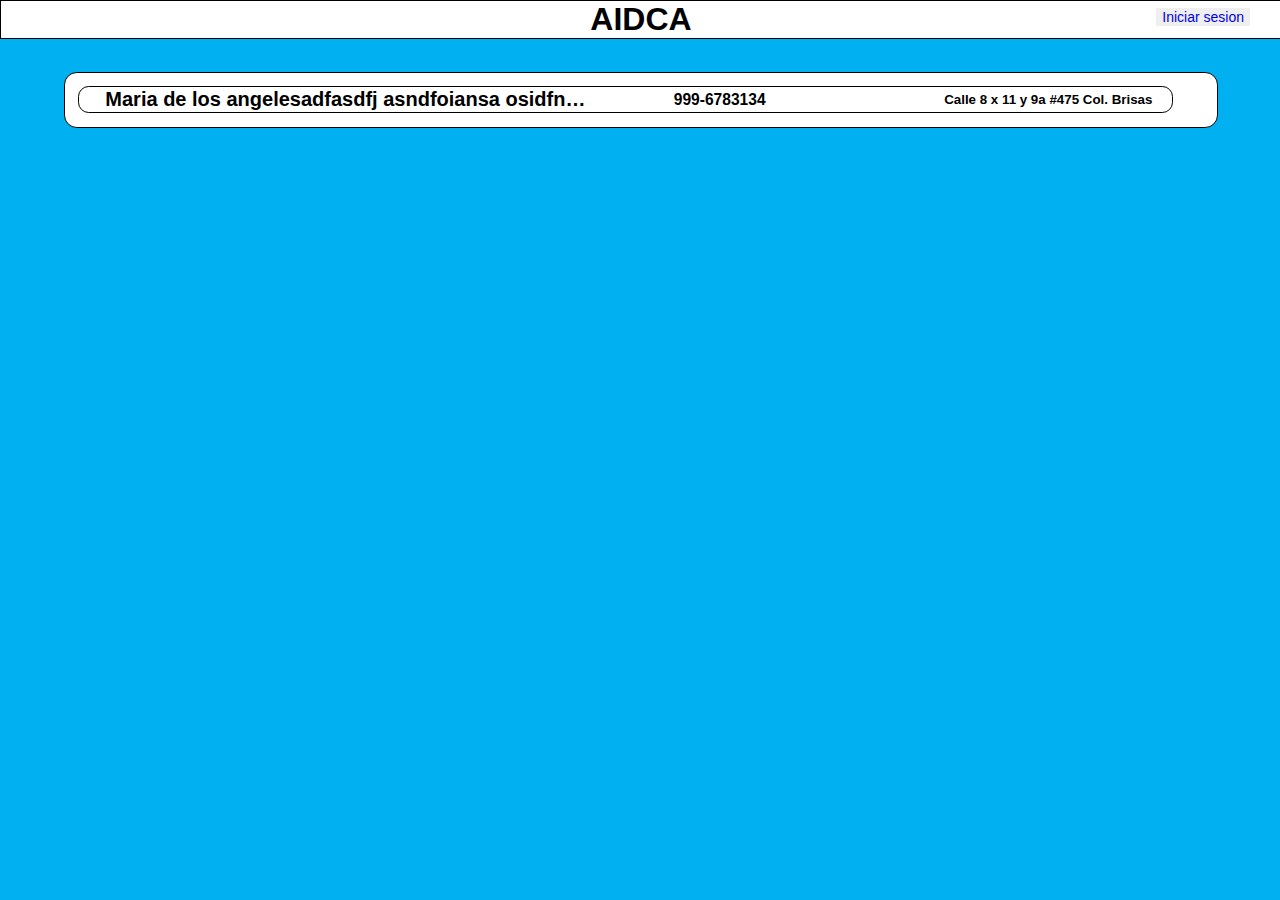
<file: src/index.html>
<!DOCTYPE html>
<html lang="en" dir="ltr">
  <head>
    <meta charset="utf-8">
    <link rel="stylesheet" href="Css/style.css">
    <title>AIDCA</title>
  </head>
  <body>
      <header class="dm-header">
        <h1>AIDCA</h1>
        <button class="dm-login" type="button" name="login"><a href="login.html">Iniciar sesion</a></button>
      </header>

      <div class="dm-list" id="listaCentros">
        <button type="button" name="center" class="dm-center">
            <h2>Maria de los angelesadfasdfj asndfoiansa osidfnoasdinfo aisdnfoaisndfoiasdnfoaisdnf</h2>
            <h3>999-6783134</h3>
            <h4>Calle 8 x 11 y 9a  #475 Col. Brisas</h4>
        </button>
      </div>

      <script src="js/jquery-3.4.1.min.js"></script>
      <script src="js/listaCentrosAcopio.js"></script>
  </body>
</html>
</file>
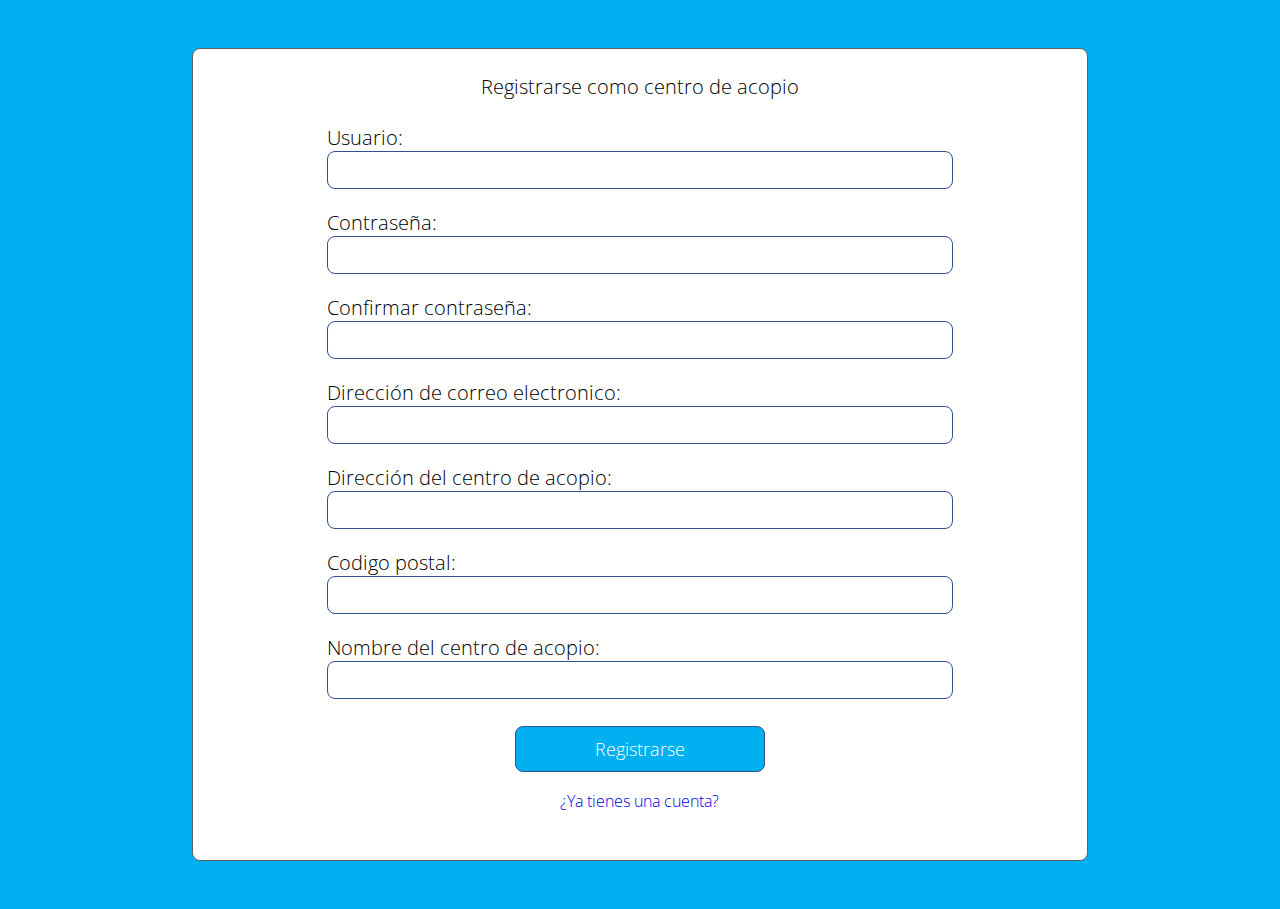
<file: registro.html>
<!DOCTYPE html>
<html lang="en">
<head>
  <meta charset="UTF-8">
  <meta name="viewport" content="width=device-width, initial-scale=1.0">
  <meta http-equiv="X-UA-Compatible" content="ie=edge">
  <link rel="stylesheet" href="Css/style.css?v=<?php echo(rand()); ?>" />
  <link href="https://fonts.googleapis.com/css?family=Open+Sans" rel="stylesheet">
  <title>Registrarse</title>
</head>
<body>

  <!-- / Inicio contenedor del formulario -->
  <form action="registrarDatos.php" method="post" class="contenedor-form" onsubmit="return validarRegistro();">
    <div class="formulario">
      <h1>Registrarse como centro de acopio</h1>
      <div class="contenedor-inputs">
        <label for="usuario">Usuario:</label>
        <input type="text" placeholder="" id="usuario" name="usuario" required/>

        <label for="password">Contraseña:</label>
        <input type="password" placeholder="" id="password" name="password" required/>

        <label for="confirmPassword">Confirmar contraseña:</label>
        <input type="password" placeholder="" id="confirmPassword" name="confirmPassword" required/>

        <label for="correoElectronico">Dirección de correo electronico:</label>
        <input type="email" placeholder="" id="email" name="email" required/>

        <label for="direccion">Dirección del centro de acopio:</label>
        <input type="text" placeholder="" id="direccion" name="direccion" required/>

        <label for="codigoPostal">Codigo postal:</label>
        <input type="text" placeholder="" id="codigoPostal" name="codigoPostal" required/>

        <label for="nombreCentroAcopio">Nombre del centro de acopio:</label>
        <input type="text" placeholder="" id="nombreCentroAcopio" name="nombreCentroAcopio" required/>

        <input type="submit" value="Registrarse" />

        <a href="login.html">¿Ya tienes una cuenta?</a>
      </div>
    </div>
  </form>
  <!-- / Fin contenedor del formulario -->

<script src="js/validarFormularios.js"></script>
</body>
</html>
</file>
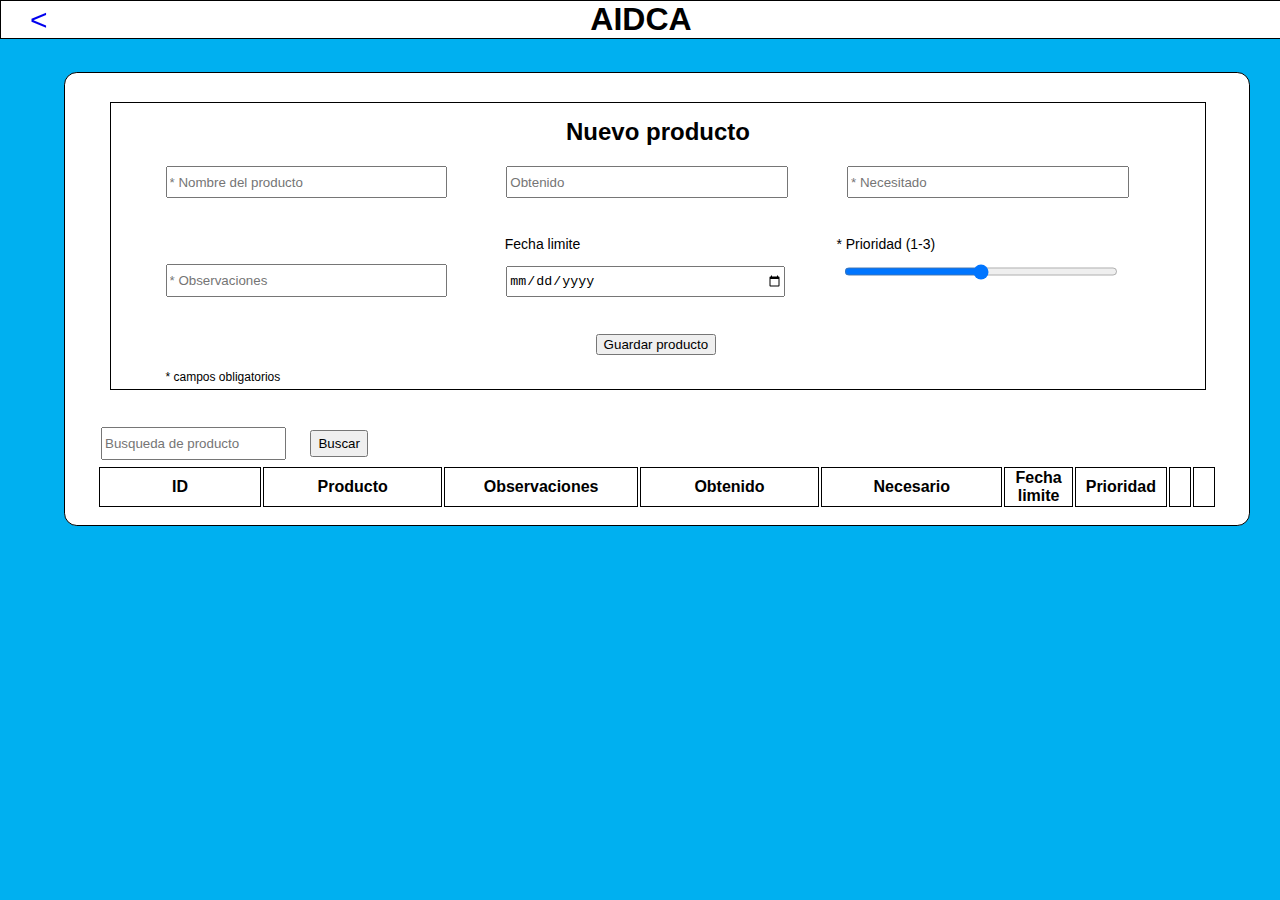
<file: src/center-editor.html>
<!DOCTYPE html>
<html lang="en" dir="ltr">
  <head>
    <link rel="stylesheet" href="Css/style.css">
    <meta charset="utf-8">
    <title>AIDCA</title>
  </head>
  <body>
    <header>
      <div class="ce-header">
        <a href="main-page.html"><</a>
        <h1>AIDCA</h1>
      </div>
    </header>

    <div class="ce-body">
      <div class="ce-add">
        <h2>Nuevo producto</h2>

        <form class="new-product" id="productos-form">
          <input type="text" id="nombreProducto" name="nombreProducto" placeholder="* Nombre del producto">
          <input type="number" id="cantidadActual" name="cantidadActual" placeholder="Obtenido">
          <input type="number" id="cantidadRequerida" name="cantidadRequerida" placeholder="* Necesitado">
          <div class="ce-bottom-form">
            <label class="lb-date"for="date">Fecha limite</label>
            <label class="lb-prio"for="priority">* Prioridad (1-3)</label>
            <br>
            <input type="text" id="observaciones" name="observaciones" placeholder="* Observaciones">
            <input type="date" id="fechaLimite" name="fechaLimite" placeholder="Fecha limite">
            <input type="range" id="prioridad" name="prioridad" min="1" max= "3">
            <input type="hidden" id="id-producto"/>
          </div>
          <br>

          <div class="submt">
            <input type="submit" value="Guardar producto" name="reg-producto-btn">
          </div>
        </form>
        <h4>* campos obligatorios</h4>
      </div>

      <div class="ce-search">
        <form class="searching" action="index.html" method="post">
          <input type="text" name="search" placeholder="Busqueda de producto">
          <input type="submit" value="Buscar">
        </form>
      </div>
      <div class="ce-table">

        <table>

          <thead>
            <th>ID</th>
            <th>Producto</th>
            <th>Observaciones</th>
            <th>Obtenido</th>
            <th>Necesario</th>
            <th>Fecha limite</th>
            <th>Prioridad</th>
            <th></th>
            <th></th>
          </thead>

          <tbody id="productos-tabla"></tbody>
        </table>

      </div>
    </div>

    <script src="js/jquery-3.4.1.min.js"></script>
    <script src="js/validarSesion.js"></script>
    <script src="js/editorBD.js"></script>
  </body>
</html>
</file>
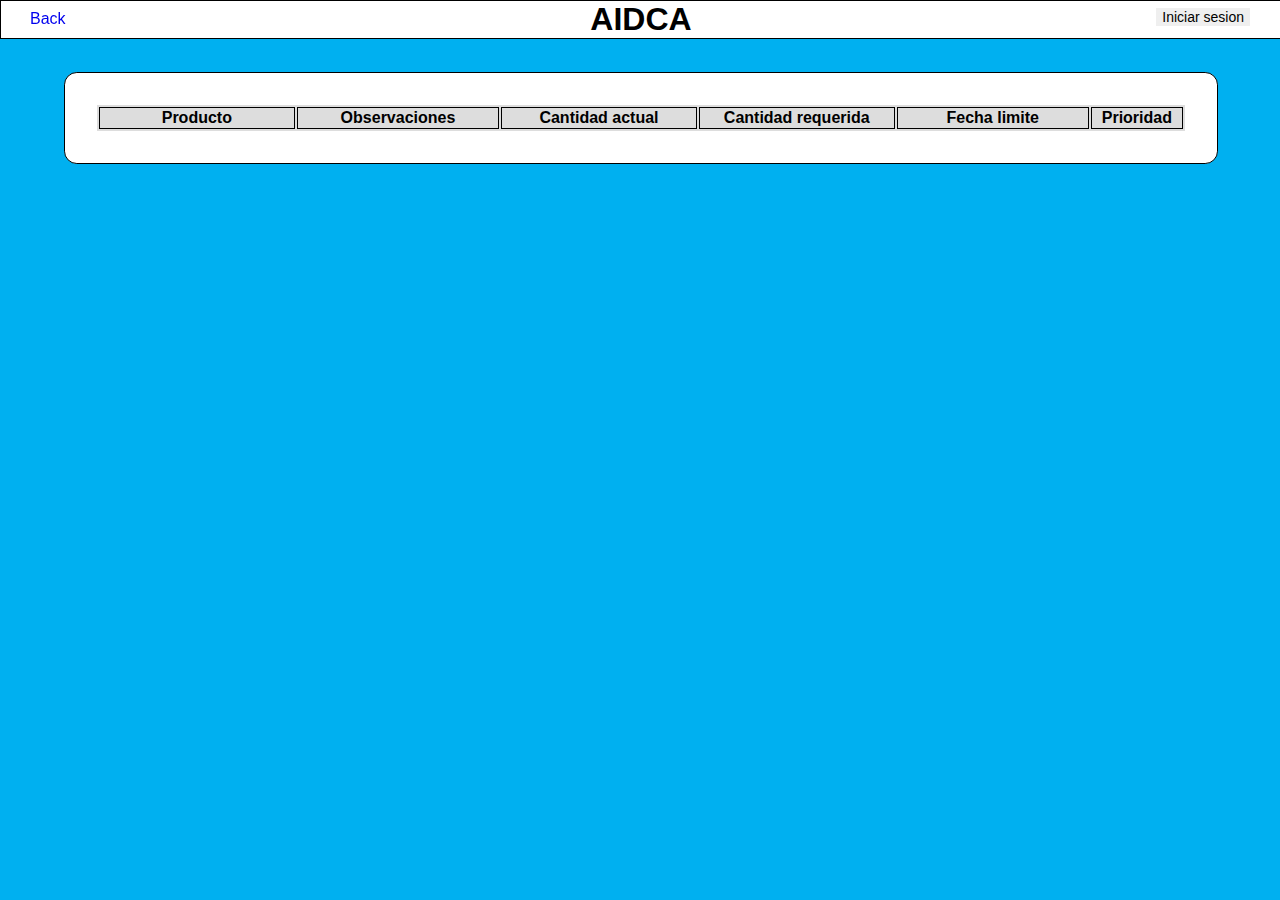
<file: src/donor-info.html>
<!DOCTYPE html>
<html lang="en" dir="ltr">
  <head>
    <meta charset="utf-8">
    <link rel="stylesheet" href="Css/style.css">
    <title>AIDCA</title>
  </head>
  <body>
      <header class="dm-header">
        <h1>AIDCA</h1>
        <button class="dm-login" type="button" name="login">Iniciar sesion</button>
        <a href="index.html">Back</a>
      </header>

      <div class="di-info">
        <div class="pp-info">
          <!-- Informacion cen centro de acopio -->
          <h2 id="nombre-centro"></h2>
          <h3 id="direccion-centro"></h3>
          <h4 id="cp-centro"></h4>
          <h4 id="email-centro"></h4>
          <h4 id="telefono-centro"></h4>
          <h4 id="descripcion-centro"></h4>
        </div>
        <div class="pp-table">
          <table>
            <thead>
              <tr>
                <th class="pp-product">Producto</th>
                <th class="pp-product">Observaciones</th>
                <th class="pp-quantity">Cantidad actual</th>
                <th class="pp-quantity">Cantidad requerida</th>
                <th class="pp-limit">Fecha limite</th>
                <th class="pp-importance">Prioridad</th>
              </tr>
            </thead>
            <tbody id="productos-tabla"></tbody>
          </table>
        </div>
      </div>

      <script src="js/jquery-3.4.1.min.js"></script>
      <script src="js/verInfoCentroAcopio.js"></script>
  </body>
</html>
</file>
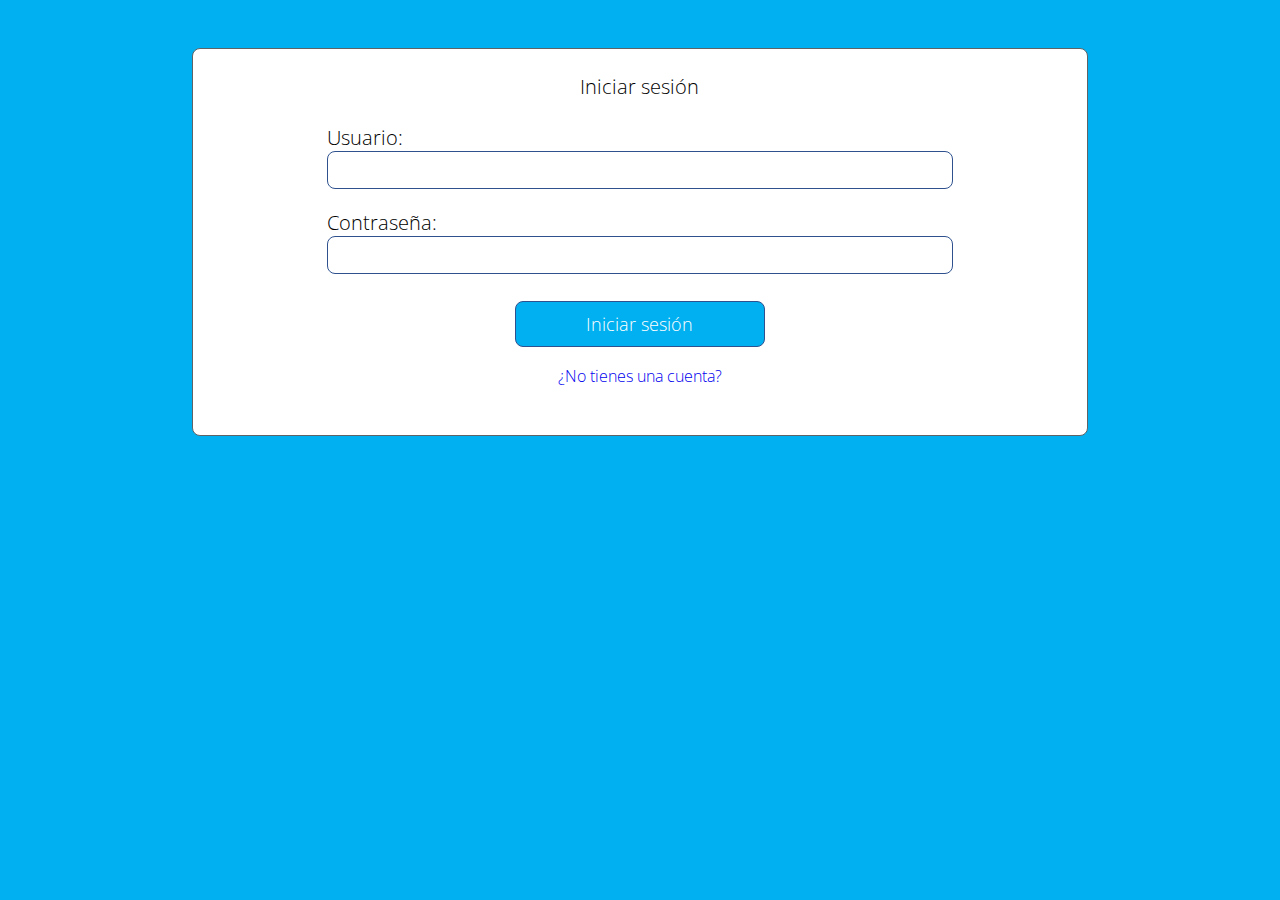
<file: src/login.html>
<!DOCTYPE html>
<html lang="en">
<head>
  <meta charset="UTF-8">
  <meta name="viewport" content="width=device-width, initial-scale=1.0">
  <meta http-equiv="X-UA-Compatible" content="ie=edge">
  <link rel="stylesheet" href="Css/style.css?v=<?php echo(rand()); ?>" />
  <link href="https://fonts.googleapis.com/css?family=Open+Sans" rel="stylesheet">
  <title>Registrarse</title>
</head>
<body>

  <!-- / Inicio contenedor del formulario -->
  <form action="php/iniciarSesion.php" method="post" class="contenedor-form">
    <div class="formulario">
      <h1>Iniciar sesión</h1>
      <div class="contenedor-inputs">
        <label for="usuario">Usuario:</label>
        <input type="text" placeholder="" id="usuario" name="usuario" required/>

        <label for="password">Contraseña:</label>
        <input type="password" placeholder="" id="password" name="password" required/>

        <input type="submit" value="Iniciar sesión" name="login-btn" />

        <a href="registro.html">¿No tienes una cuenta?</a>
      </div>
    </div>
  </form>
  <!-- / Fin contenedor del formulario -->

</body>
</html>
</file>
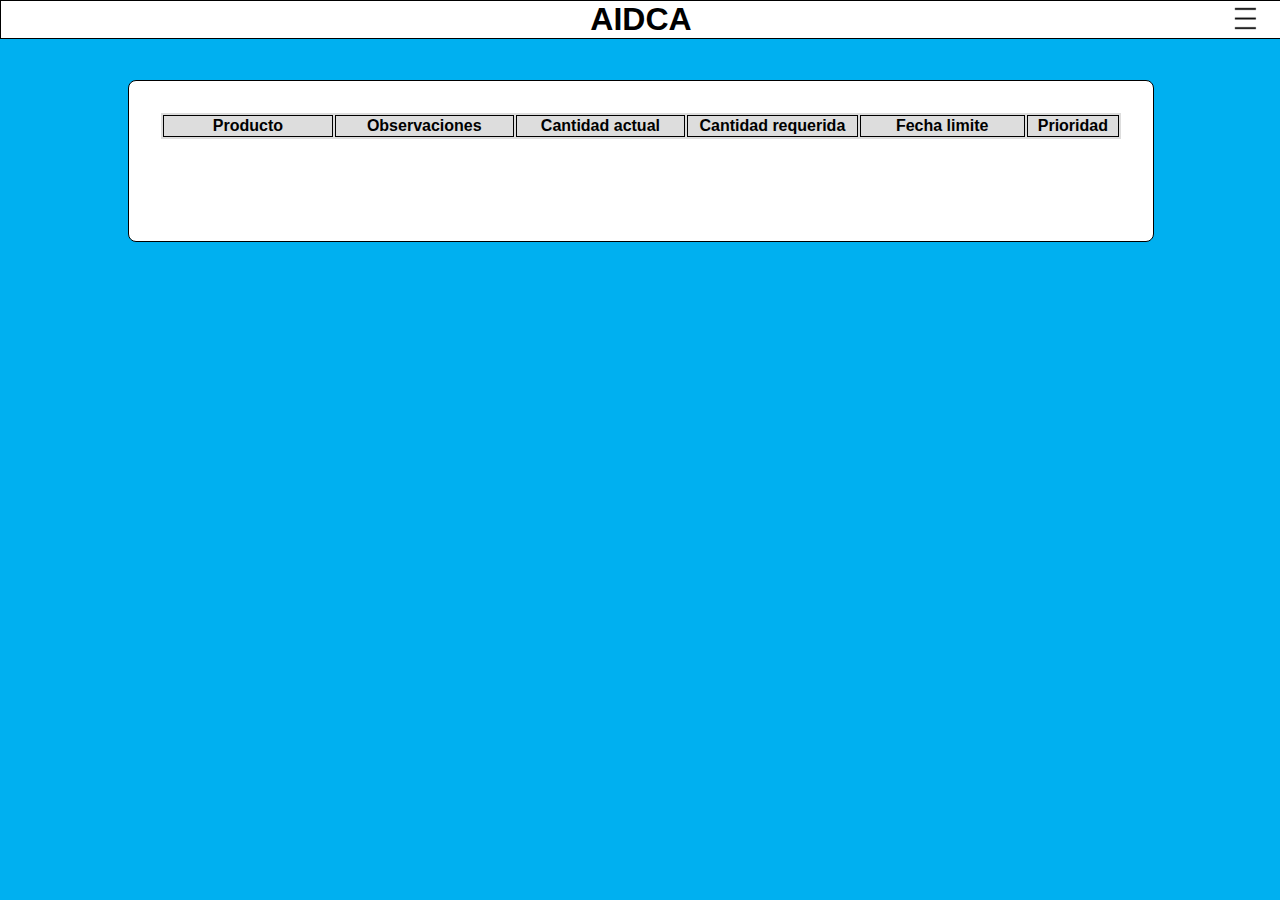
<file: src/main-page.html>
<!DOCTYPE html>
<html lang="es" dir="ltr">
  <head>
    <meta charset="utf-8">
    <title>AIDCA</title>
    <link rel="stylesheet" href="Css/style.css">
  </head>
  <body class="pp-body">
    <header class="pp-header">
      <div class="pp-dropdown">
        <img class="dropbtn" src="/images/menu-icon.png" height="30" alt="menu">
        <div class="dropdown-content">
          <a href="center-editor.html">Editor</a>
          <a href="php/logout.php">Cerrar sesión</a>
        </div>
      </div>
      <div class="pp-title">
        <h1>AIDCA</h1>
      </div>

    </header>
    <div class="pp-main-window">
      <div class="pp-info">
        <!-- Informacion cen centro de acopio -->
        <h2 id="nombre-centro"></h2>
        <h3 id="direccion-centro"></h3>
        <h4 id="cp-centro"></h4>
        <h4 id="email-centro"></h4>
        <h4 id="telefono-centro"></h4>
        <h4 id="descripcion-centro"></h4>

      </div>
      <div class="pp-table">
        <table>
          <thead>
            <tr>
              <th class="pp-product">Producto</th>
              <th class="pp-product">Observaciones</th>
              <th class="pp-quantity">Cantidad actual</th>
              <th class="pp-quantity">Cantidad requerida</th>
              <th class="pp-limit">Fecha limite</th>
              <th class="pp-importance">Prioridad</th>
            </tr>
          </thead>
          <tbody id="productos-tabla"></tbody>
        </table>
      </div>
    </div>

    <script src="js/jquery-3.4.1.min.js"></script>
    <script src="js/validarSesion.js"></script>
    <script src="js/datosUsuario.js"></script>
  </body>
</html>
</file>
<file: src/Css/style.css>
/* Quitarle margenes a todo */
* {
  margin: 0;
}
/* Quitarle el color a los enlaces */
a {
  text-decoration: none;
}

/* Estilos generales del body */
body {
  background: rgb(0, 176, 240);
  font-family: 'Open sans', arial;
  font-weight: lighter;
}

/* ==========================================================================
   Estilos de los formularios de registro y login
   ========================================================================== */

/* Contenedor total del formulario */
.contenedor-form {
  background: white;
  width: 70%;
  max-width: 1000px;
  height: auto;
  margin: 3em auto;
  box-sizing: border-box;
  padding-bottom: 3em;
  border: 1px solid rgb(95, 99, 102);
  border-radius: 8px;
}

/* Contenedor interno */
.formulario {
  width: 70%;
  margin: 0 auto;
  text-align: center;
  box-sizing: inherit;
  display: block;
  padding-top: 1.5em;
}

/* Estilos de los componentes del formulario
   ========================================================================== */

.formulario h1 {
  font-size: 20px;
  font-weight: inherit;
}

/* Este contenedor sirve para dejar un espaciado entre el h1 y el resto de etiquetas */
.contenedor-inputs {
  margin-top: 1.5em;
}

.formulario label {
  font-size: 20px;
  display: inherit;
  text-align: left;
  margin-top: 1em;
}

.formulario input {
  width: 100%;
  box-sizing: border-box;
  padding: 6px 10px;
  font-size: 18px;
  font-weight: lighter;
  font-family: 'Open sans', arial;
  border-radius: 8px;
  border: 1px solid rgb(47, 82, 143);
  display: inherit;
}

.formulario input[type="submit"] {
  width: 40%;
  font-family: inherit;
  font-size: 18px;
  background: rgb(0, 176, 240);
  border: 1px solid rgb(47, 82, 143);
  border-radius: 8px;
  margin: 1.5em auto 1em auto;
  box-sizing: border-box;
  padding: 10px 4px;
  color: white;
  -webkit-transition: all ease .1s;
  -o-transition: all ease .1s;
  transition: all ease .1s;
}

/* Animacion del boton */
.formulario input[type="submit"]:hover {
  background: rgb(8, 122, 163);
  cursor: pointer;
}

.formulario a {
  display: block;
  margin-top: 6px;
}

.formulario .msg-errores {
  color: red;
  text-align: left;
}

/* Estilos de la pagina registroResultados
   ========================================================================== */

/* Contenedor interno */
.resultados-registro-cont {
  width: 70%;
  height: 500px;
  font-size: 20px;
  margin: 3em auto;
  box-sizing: border-box;
  display: block;
  padding: 1.5em;
  background: white;
  display: flex;
  justify-content: center;
}

.texto-resultados-registro {
  width: 65%;
  margin-top: 5em;
  text-align: justify;
}

/* Estilos de la pagina principal del centro de acopio
   ========================================================================== */



/* HEADER */

.pp-header{
  position: fixed;
  display: inline-block;
  top: 0;
}

.pp-title{
  position: fixed;
  display: inline-block;
  width: 100%;
  border: 1px solid black;
  background: white;
  text-align: center;
}

.pp-dropdown {

  z-index: 1;
  right: 20px;
  top: 4px;
  position: fixed;
  display: inline-block;
}

.dropdown-content {
  display: none;
  position: absolute;
  right: 0;
  background-color: #f1f1f1;
  min-width: 90px;
  box-shadow: 0px 8px 16px 0px rgba(0,0,0,0.2);
  z-index: 1;
}

.dropdown-content a {
  color: black;
  padding: 12px 16px;
  text-decoration: none;
  display: block;
}

.dropdown-content a:hover {background-color: #ddd;}
.pp-dropdown:hover .dropdown-content {display: block;}
.pp-dropdown:hover .dropbtn {background-color: #ddd;}




/* MAIN WINDOW */

.pp-body{
  min-width: 550px;
}

.pp-main-window{
  display: block;
  border-radius: 8px;
  border: 1px solid black;
  background-color: #fff;
  margin-left: 10%;
  margin-right: 10%;
  margin-top: 5em;
  margin-bottom: 3em;
  width: 80%;
  min-height: 10em;
}

.pp-info{
  margin: 1em;
}

.pp-info > h2{
  font-size: 24px;
}

.pp-info > h4{
  font-size: 14px;
}

.pp-info > h3{
  font-size: 18px;
}

.pp-table{
  display: grid;
  background: #ddd;
  min-width: 50px;
  margin: 2em;
}


th, td{
  width: 20%;
  padding-left: 10px;
  padding-right: 10px;
  border: 1px solid black;
}



/****************************/
/*       DONOR MAIN         */
/****************************/

/* Header */

.dm-header{
  position: fixed;
  display: inline-block;
  top: 0;
}

.dm-header > h1{
  position: fixed;
  display: inline-block;
  width: 100%;
  border: 1px solid black;
  background: white;
  text-align: center;
}

.dm-header > a{
  font-size: 16px;
  z-index: 1;
  left: 30px;
  top: 10px;
  position: fixed;
  display: inline-block;
  border: none;
  outline: none;
}

.dm-login{
  font-size: 14px;
  z-index: 1;
  right: 30px;
  top: 8px;
  position: fixed;
  display: inline-block;
  border: none;
  outline: none;
}

.dm-login:hover{
  background: lightgray;
    outline: none;
}

.dm-login:active{
  background: gray;
  border: none;
  outline: none;
}



/* List */

.dm-list{
  display: inline-block;
  background-color: white;
  border-radius: 0.8em;
  border: black 1px solid;
  width: 90%;
  height: 80%;
  margin-left: 5%;
  margin-right: 5%;
  margin-top: 4.5em;
  margin-bottom: 5%;
  padding: none;
}

.dm-center{
  display: inline-flex;
  flex-direction: row;
  background-color: white;
  border-radius: 0.8em;
  border: black 1px solid;
  width: 95%;
  margin: 1em;
  align-items: center;
  justify-content: space-between;
  padding: none;
  outline: none;
}

.dm-center:hover{
  background-color: lightgray;
  outline: none;
}
.dm-center:active{
  outline: none;
  background-color: gray;
}

.dm-center > h2{
  margin-left: 1em;
  margin-right: 1em;
  /*display: inline-flex;*/
  text-overflow: ellipsis;

  /* Required for text-overflow to do anything */
  white-space: nowrap;
  overflow: hidden;
  max-width: 45%;
  padding: none
}

.dm-center > h3{
  /*display: inline-flex;*/
  text-align: center;
  width: 22%;
}
.dm-center > h4{
  /*align-items: flex-end;*/
  right: 0em;
  /*display: inline-flex;*/
  text-align: right;
  width: 33%;
  margin-right: 1em;
}


/************************/
/*      Donor Info      */
/************************/

.di-info{
  display: inline-block;
  background-color: white;
  border-radius: 0.8em;
  border: black 1px solid;
  width: 90%;
  height: 80%;
  margin-left: 5%;
  margin-right: 5%;
  margin-top: 4.5em;
  margin-bottom: 5%;
  padding: none;
}

.di-info-general > h2{
  margin-top: 1em;
  text-align: center;
}

.di-info-general > h3{
  margin-left: 4%;
}


.di-table > table{
  margin-top: 2em;
  margin-bottom: 2em;
  margin-left: 4%;
  margin-right: 4%;
  display: inline-block;
  font-size: 13px;
  width: 92%;
}

.di-table > th{
  display: inline-block;
  margin: 0px;
  padding: 0px;
}




/* CENTER EDITOR */

.ce-header{
  position: fixed;
  display: inline-block;
  top: 0;
}

.ce-header > h1{
  position: fixed;
  display: inline-block;
  width: 100%;
  border: 1px solid black;
  background: white;
  text-align: center;
}

.ce-header > a{
  font-size: 16px;
  z-index: 1;
  font-size: 30px;
  left: 30px;
  top: 3px;
  position: fixed;
  display: inline-block;
  border: none;
  outline: none;
}


.ce-body{
  display: inline-block;
  background-color: white;
  border-radius: 0.8em;
  border: black 1px solid;
  width: 90%;
  height: 80%;
  margin-left: 5%;
  margin-right: 5%;
  margin-top: 4.5em;
  margin-bottom: 5%;
  padding: 1em;
}


.ce-add{
  display: inline-block;
  background-color: white;
  border: black 1px solid;
  width: 95%;
  margin-left: 2.5%;
  margin-top: .8em;
  height: 80%;
  margin-bottom: 2em;
}

.ce-add > h2{
  text-align: center;
  margin-top: 15px;
  margin-bottom: 15px;
}



.ce-add > h4{
  margin-top: 15px;
  margin-bottom: 5px;
  margin-left: 5%;
  font-weight: lighter;
  font-size: 12px;
}

.new-product > input{
  width: 25%;
  height: 2em;
  margin-bottom: 5px;
  margin-top: 5px;
  margin-left: 5%;
}

.new-product > h4{
  font-size: 13px;
  font-weight: normal;
  margin-left: 5%;
  margin-top: 5px;
}

.ce-table{
  margin-left: 1em;
  margin-right: 1em;
}
.ce-bottom-form{
  display: inline-block;
  width: 100%;
  height: auto;
  margin-top: 2em;
  margin-bottom: 2em;
}

.ce-bottom-form > input{
  width: 25%;
  height: 2em;
  margin-bottom: 5px;
  margin-top: 5px;
  margin-left: 5%;
}

.ce-bottom-form > label{
  display: inline-flex;
  font-size: 14px;
}

.lb-date{
  margin-left: 36%;
}
.lb-prio{
  margin-left: 23%;
}
.submt{
  display: inline-block;
  width: 50%;
  margin-left: 44.3%;
}
.butt{
  border: none;
  outline: none;
}

.butt:hover{
  background: lightgray;
}

.butt:active{
  background: grey;
}

.searching > input{
    height: 2em;
    margin-bottom: 5px;
    margin-top: 5px;
    margin-left: 1.5em;
}
</file>
<file: Css/style.css>
/* Quitarle margenes a todo */
* {
  margin: 0;
}
/* Quitarle el color a los enlaces */
a {
  text-decoration: none;
}

/* Estilos generales del body */
body {
  background: rgb(0, 176, 240);
  font-family: 'Open sans', arial;
  font-weight: lighter;
}

/* ==========================================================================
   Estilos de los formularios de registro y login
   ========================================================================== */

/* Contenedor total del formulario */
.contenedor-form {
  background: white;
  width: 70%;
  max-width: 1000px;
  height: auto;
  margin: 3em auto;
  box-sizing: border-box;
  padding-bottom: 3em;
  border: 1px solid rgb(95, 99, 102);
  border-radius: 8px;
}

/* Contenedor interno */
.formulario {
  width: 70%;
  margin: 0 auto;
  text-align: center;
  box-sizing: inherit;
  display: block;
  padding-top: 1.5em;
}

/* Estilos de los componentes del formulario
   ========================================================================== */

.formulario h1 {
  font-size: 20px;
  font-weight: inherit;
}

/* Este contenedor sirve para dejar un espaciado entre el h1 y el resto de etiquetas */
.contenedor-inputs {
  margin-top: 1.5em;
}

.formulario label {
  font-size: 20px;
  display: inherit;
  text-align: left;
  margin-top: 1em;
}

.formulario input {
  width: 100%;
  box-sizing: border-box;
  padding: 6px 10px;
  font-size: 18px;
  font-weight: lighter;
  font-family: 'Open sans', arial;
  border-radius: 8px;
  border: 1px solid rgb(47, 82, 143);
  display: inherit;
}

.formulario input[type="submit"] {
  width: 40%;
  font-family: inherit;
  font-size: 18px;
  background: rgb(0, 176, 240);
  border: 1px solid rgb(47, 82, 143);
  border-radius: 8px;
  margin: 1.5em auto 1em auto;
  box-sizing: border-box;
  padding: 10px 4px;
  color: white;
  -webkit-transition: all ease .1s;
  -o-transition: all ease .1s;
  transition: all ease .1s;
}

/* Animacion del boton */
.formulario input[type="submit"]:hover {
  background: rgb(8, 122, 163);
  cursor: pointer;
}

.formulario a {
  display: block;
  margin-top: 6px;
}

/* Estilos de la pagina registroResultados
   ========================================================================== */

/* Contenedor interno */
.resultados-registro-cont {
  width: 70%;
  height: 500px;
  font-size: 20px;
  margin: 3em auto;
  box-sizing: border-box;
  display: block;
  padding: 1.5em;
  background: white;
  display: flex;
  justify-content: center;
}

.texto-resultados-registro {
  width: 65%;
  margin-top: 5em;
  text-align: justify;
}
</file>
